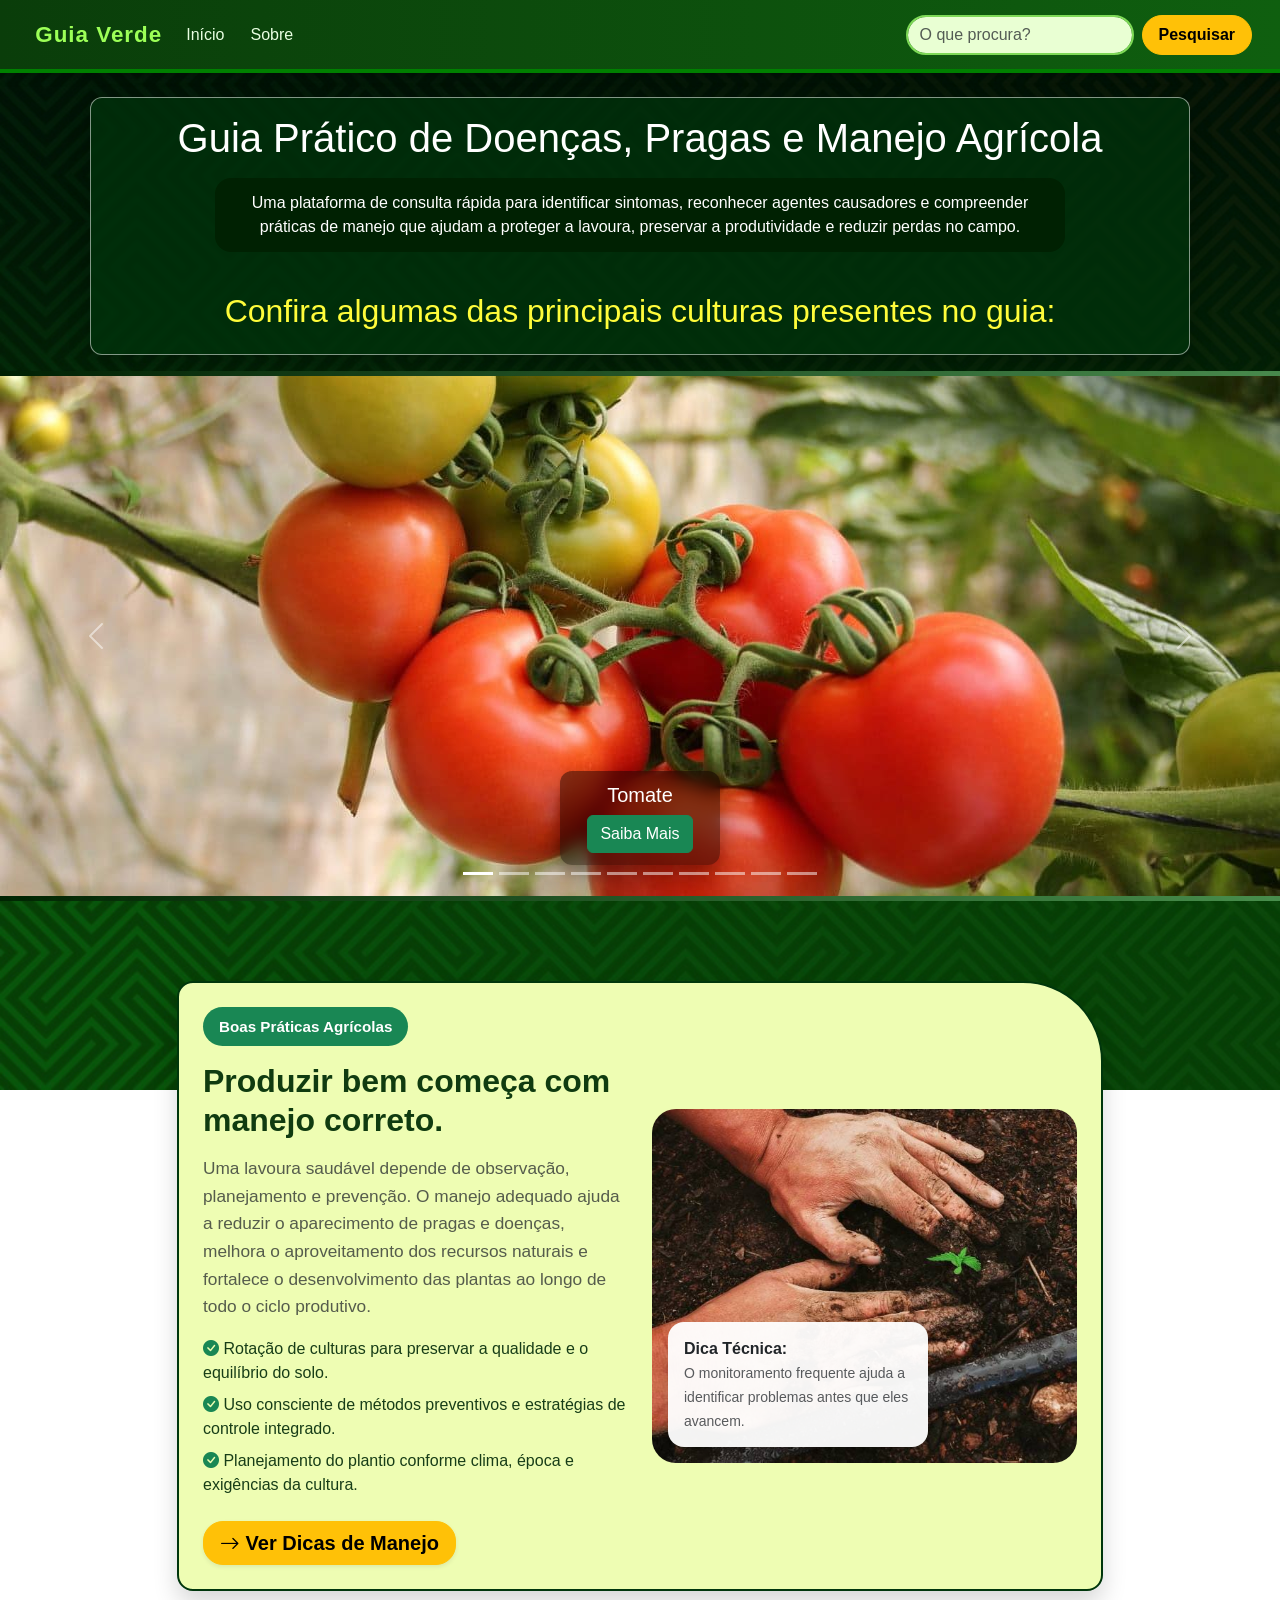
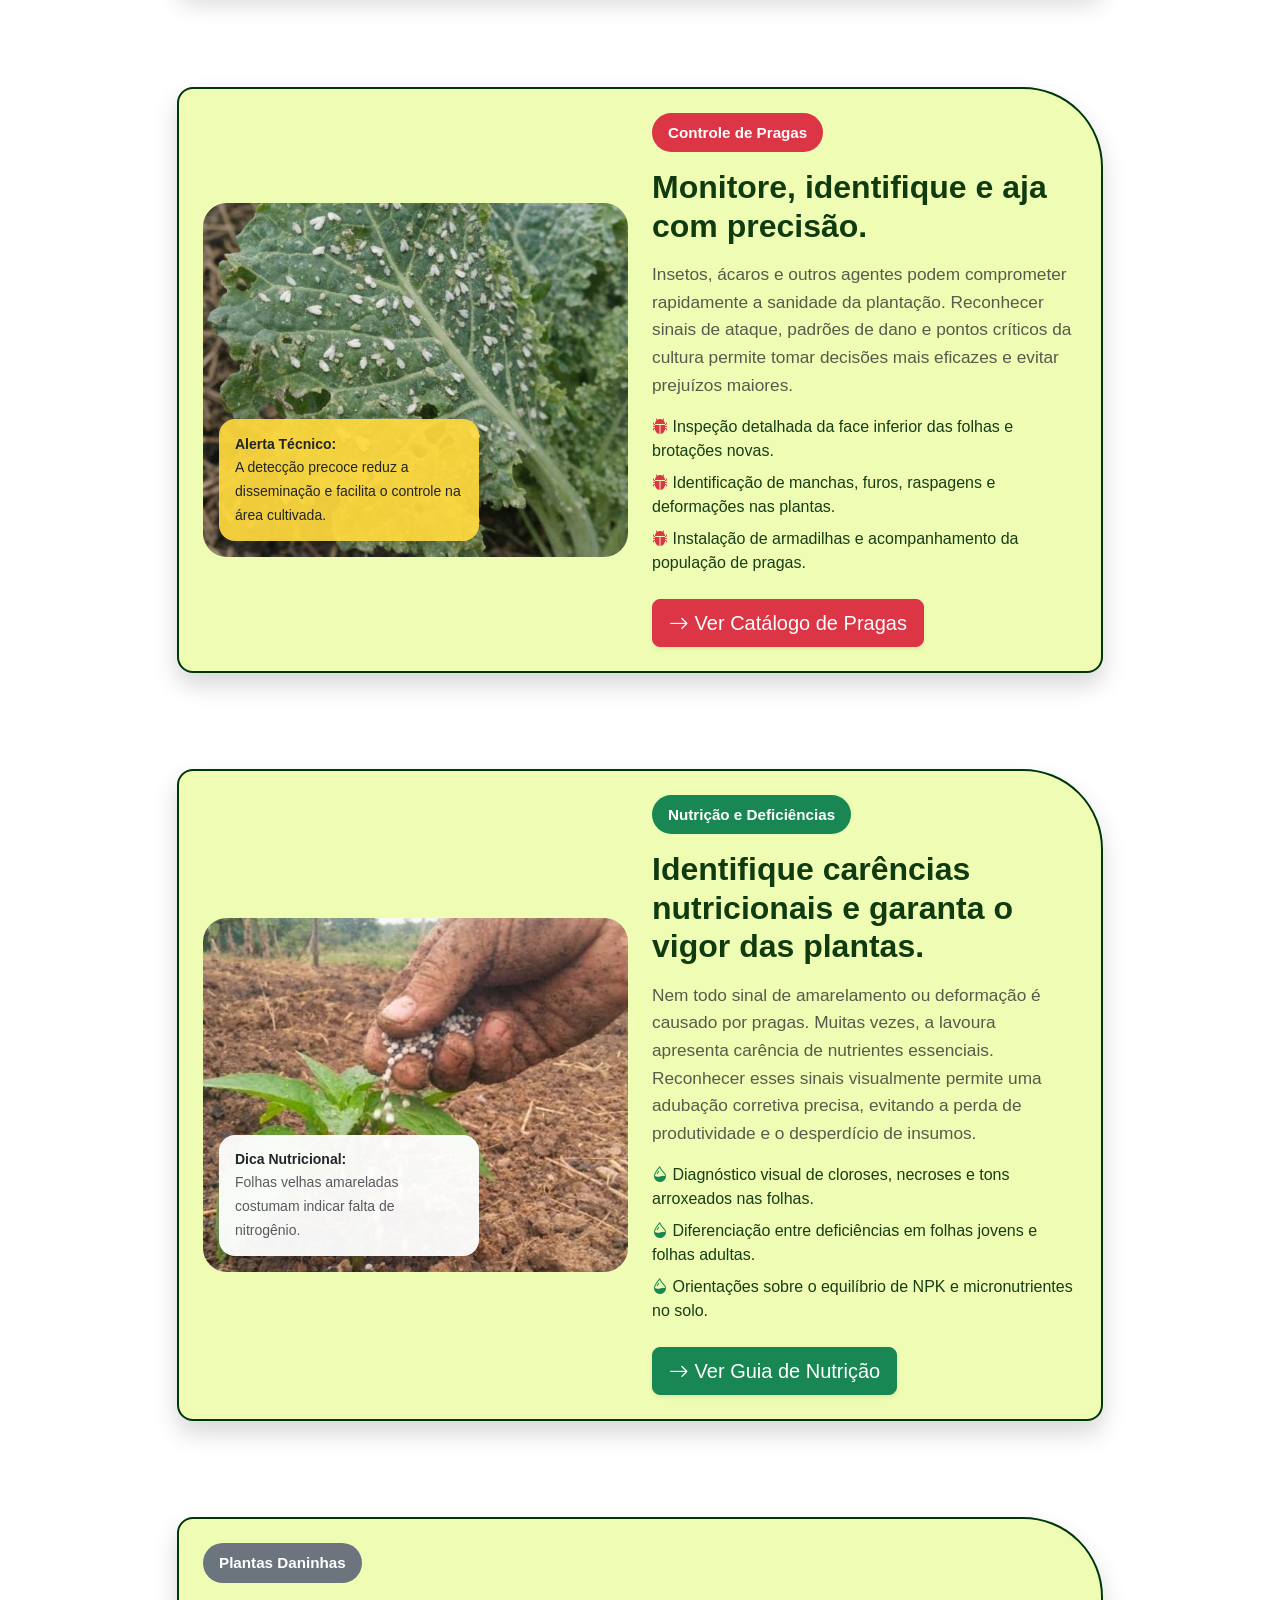
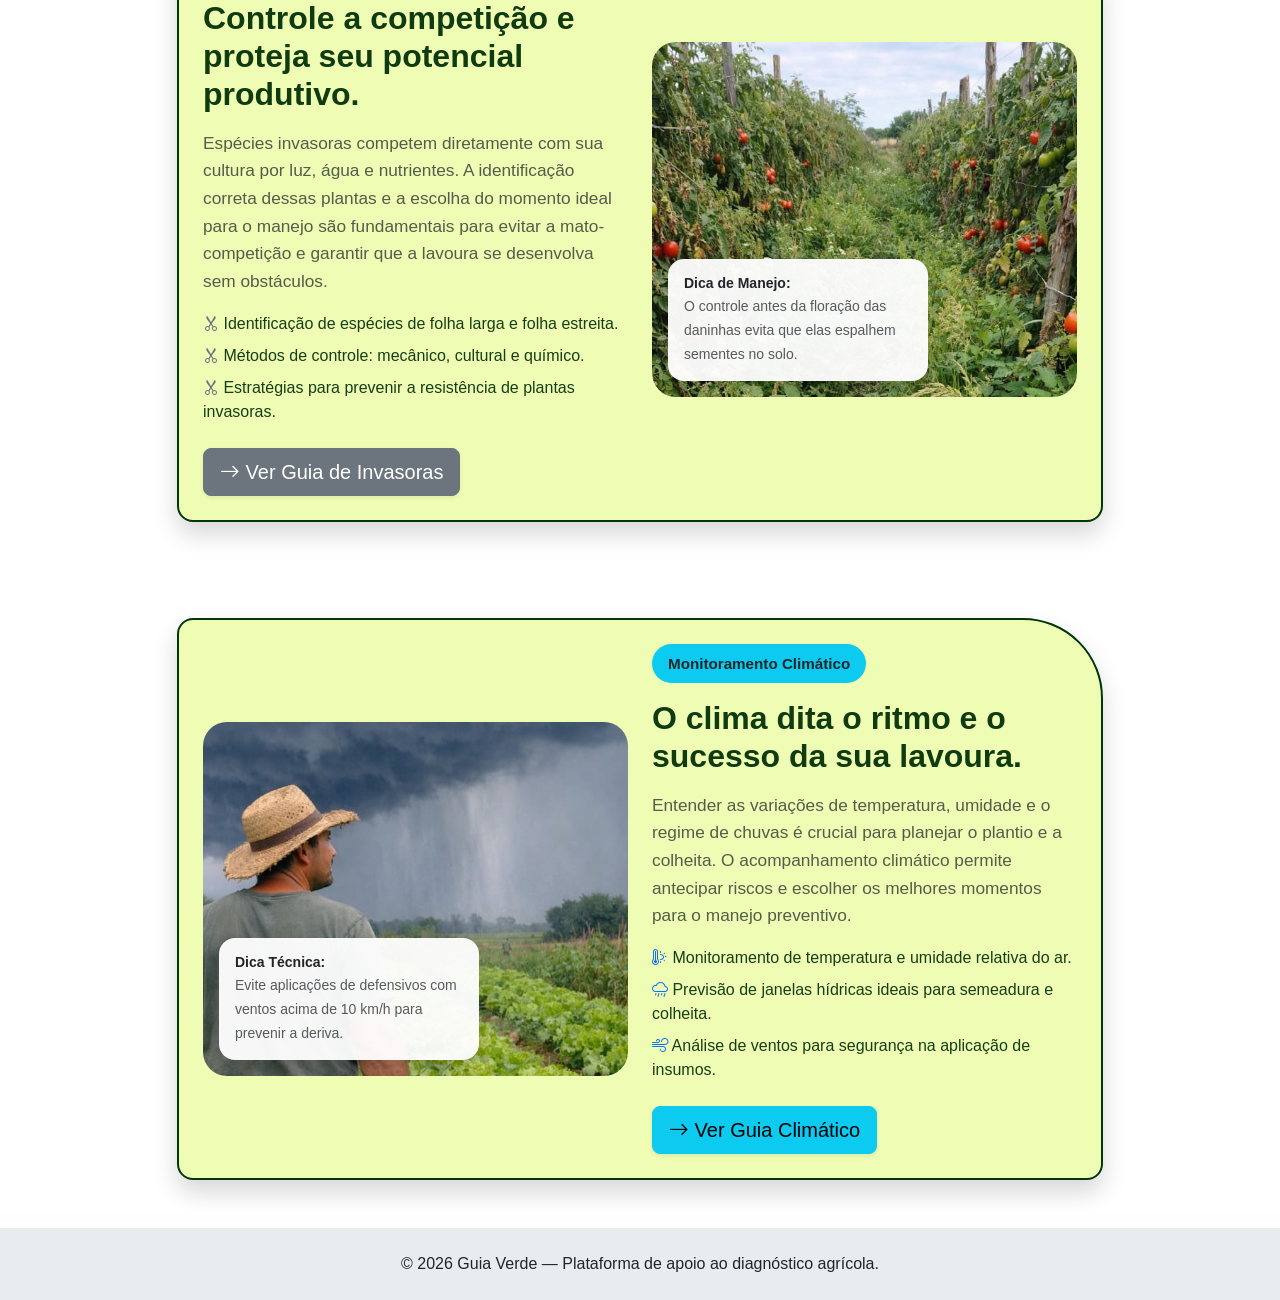
<file: index.html>
<!DOCTYPE html>
<html lang="pt-BR">

<head>
    <meta charset="UTF-8">
    <meta name="viewport" content="width=device-width, initial-scale=1.0">
    <title>Guia Verde | Painel</title>

    <!-- Bootstrap CSS -->
    <link
        href="https://cdn.jsdelivr.net/npm/bootstrap@5.3.8/dist/css/bootstrap.min.css"
        rel="stylesheet"
        integrity="sha384-sRIl4kxILFvY47J16cr9ZwB07vP4J8+LH7qKQnuqkuIAvNWLzeN8tE5YBujZqJLB"
        crossorigin="anonymous">

    <!-- Bootstrap Icons -->
    <link
        rel="stylesheet"
        href="https://cdn.jsdelivr.net/npm/bootstrap-icons@1.13.1/font/bootstrap-icons.min.css">

    <!-- CSS do projeto -->
    <link rel="stylesheet" href="src/css/styles.css">
</head>

<body>

    <!-- ================= NAVBAR ================= -->
    <nav class="navbar navbar-expand-lg navbar-dark">
        <div class="container-fluid">
            <a class="navbar-brand" href="#"><i class="bi bi-leaf d-inline-block align-top" style="font-size: 1.5rem; color: #a7ffab;"></i> Guia Verde</a>

            <button class="navbar-toggler"
                type="button"
                data-bs-toggle="collapse"
                data-bs-target="#navbarSupportedContent"
                aria-controls="navbarSupportedContent"
                aria-expanded="false"
                aria-label="Alternar navegação">
                <span class="navbar-toggler-icon"></span>
            </button>

            <div class="collapse navbar-collapse" id="navbarSupportedContent">

                <!-- Menu -->
                <ul class="navbar-nav me-auto mb-2 mb-lg-0">
                    <li class="nav-item">
                        <a class="nav-link active" aria-current="page" href="index.html">Início</a>
                    </li>

                    <li class="nav-item">
                        <a class="nav-link" href="src/pages/sobre.html">Sobre</a>
                    </li>
                </ul>

                <!-- Busca -->
                <form class="d-flex" role="search">
                    <input class="form-control me-2"
                        type="search"
                        placeholder="O que procura?"
                        aria-label="Pesquisar">
                    <button class="btn btn-warning" type="submit">Pesquisar</button>
                </form>
            </div>
        </div>
    </nav>

    <main>
        <!-- ================= INTRODUÇÃO ================= -->
        <section class="intro mt-4">
            <div class="container text-center">
                <h1>Guia Prático de Doenças, Pragas e Manejo Agrícola</h1>

                <p>
                    Uma plataforma de consulta rápida para identificar sintomas,
                    reconhecer agentes causadores e compreender práticas de manejo
                    que ajudam a proteger a lavoura, preservar a produtividade
                    e reduzir perdas no campo.
                </p>

                <h2 class="mt-4">Confira algumas das principais culturas presentes no guia:</h2>
            </div>
        </section>

        <!-- ================= CAROUSEL ================= -->
        <section class="carousel-section">
            <div id="carouselExampleAutoplaying" class="carousel slide" data-bs-ride="carousel">

                <div class="carousel-indicators">
                    <button type="button" data-bs-target="#carouselExampleAutoplaying" data-bs-slide-to="0" class="active" aria-current="true" aria-label="Slide 1"></button>
                    <button type="button" data-bs-target="#carouselExampleAutoplaying" data-bs-slide-to="1" aria-label="Slide 2"></button>
                    <button type="button" data-bs-target="#carouselExampleAutoplaying" data-bs-slide-to="2" aria-label="Slide 3"></button>
                    <button type="button" data-bs-target="#carouselExampleAutoplaying" data-bs-slide-to="3" aria-label="Slide 4"></button>
                    <button type="button" data-bs-target="#carouselExampleAutoplaying" data-bs-slide-to="4" aria-label="Slide 5"></button>
                    <button type="button" data-bs-target="#carouselExampleAutoplaying" data-bs-slide-to="5" aria-label="Slide 6"></button>
                    <button type="button" data-bs-target="#carouselExampleAutoplaying" data-bs-slide-to="6" aria-label="Slide 7"></button>
                    <button type="button" data-bs-target="#carouselExampleAutoplaying" data-bs-slide-to="7" aria-label="Slide 8"></button>
                    <button type="button" data-bs-target="#carouselExampleAutoplaying" data-bs-slide-to="8" aria-label="Slide 9"></button>
                    <button type="button" data-bs-target="#carouselExampleAutoplaying" data-bs-slide-to="9" aria-label="Slide 10"></button>
                </div>

                <div class="carousel-inner">
                    <div class="carousel-item active">
                        <img src="src/img/carousel/tomate.jpg" class="d-block w-100" alt="Tomate">
                        <div class="carousel-caption">
                            <h5>Tomate</h5>
                            <a href="src/pages/tomate.html" class="btn btn-success">Saiba Mais</a>
                        </div>
                    </div>

                    <div class="carousel-item">
                        <img src="src/img/carousel/mandioca.jpg" class="d-block w-100" alt="Mandioca">
                        <div class="carousel-caption">
                            <h5>Mandioca</h5>
                            <a href="src/pages/mandioca.html" class="btn btn-success">Saiba Mais</a>
                        </div>
                    </div>

                    <div class="carousel-item">
                        <img src="src/img/carousel/alface.jpg" class="d-block w-100" alt="Alface">
                        <div class="carousel-caption">
                            <h5>Alface</h5>
                            <a href="src/pages/alface.html" class="btn btn-success">Saiba Mais</a>
                        </div>
                    </div>

                    <div class="carousel-item">
                        <img src="src/img/carousel/pimentao.jpg" class="d-block w-100" alt="Pimentão">
                        <div class="carousel-caption">
                            <h5>Pimentão</h5>
                            <a href="src/pages/pimentao.html" class="btn btn-success">Saiba Mais</a>
                        </div>
                    </div>

                    <div class="carousel-item">
                        <img src="src/img/carousel/cenoura.jpg" class="d-block w-100" alt="Cenoura">
                        <div class="carousel-caption">
                            <h5>Cenoura</h5>
                            <a href="src/pages/cenoura.html" class="btn btn-success">Saiba Mais</a>
                        </div>
                    </div>

                    <div class="carousel-item">
                        <img src="src/img/carousel/couve.jpg" class="d-block w-100" alt="Couve">
                        <div class="carousel-caption">
                            <h5>Couve</h5>
                            <a href="src/pages/couve.html" class="btn btn-success">Saiba Mais</a>
                        </div>
                    </div>

                    <div class="carousel-item">
                        <img src="src/img/carousel/pepino.jpg" class="d-block w-100" alt="Pepino">
                        <div class="carousel-caption">
                            <h5>Pepino</h5>
                            <a href="src/pages/pepino.html" class="btn btn-success">Saiba Mais</a>
                        </div>
                    </div>

                    <div class="carousel-item">
                        <img src="src/img/carousel/repolho.jpg" class="d-block w-100" alt="Repolho">
                        <div class="carousel-caption">
                            <h5>Repolho</h5>
                            <a href="src/pages/repolho.html" class="btn btn-success">Saiba Mais</a>
                        </div>
                    </div>

                    <div class="carousel-item">
                        <img src="src/img/carousel/cebolinha.jpg" class="d-block w-100" alt="Cebolinha">
                        <div class="carousel-caption">
                            <h5>Cebolinha</h5>
                            <a href="src/pages/cebolinha.html" class="btn btn-success">Saiba Mais</a>
                        </div>
                    </div>

                    <div class="carousel-item">
                        <img src="src/img/carousel/beterraba.jpg" class="d-block w-100" alt="Beterraba">
                        <div class="carousel-caption">
                            <h5>Beterraba</h5>
                            <a href="src/pages/beterraba.html" class="btn btn-success">Saiba Mais</a>
                        </div>
                    </div>
                </div>

                <button class="carousel-control-prev" type="button" data-bs-target="#carouselExampleAutoplaying" data-bs-slide="prev">
                    <span class="carousel-control-prev-icon" aria-hidden="true"></span>
                    <span class="visually-hidden">Anterior</span>
                </button>
                <button class="carousel-control-next" type="button" data-bs-target="#carouselExampleAutoplaying" data-bs-slide="next">
                    <span class="carousel-control-next-icon" aria-hidden="true"></span>
                    <span class="visually-hidden">Próximo</span>
                </button>
            </div>
        </section>

        <!-- ================= BLOCOS INFORMATIVOS ================= -->

        <!-- Boas práticas agrícolas -->
        <section class="info-section py-5">
            <div class="container">
                <div class="row justify-content-center">
                    <div class="col-lg-10">
                        <article class="info-card">
                            <div class="row align-items-center g-4">

                                <div class="col-lg-6">
                                    <div class="info-content">
                                        <span class="badge bg-success mb-3">Boas Práticas Agrícolas</span>

                                        <h2 class="fw-semibold">Produzir bem começa com manejo correto.</h2>

                                        <p class="lead text-muted">
                                            Uma lavoura saudável depende de observação, planejamento e prevenção.
                                            O manejo adequado ajuda a reduzir o aparecimento de pragas e doenças,
                                            melhora o aproveitamento dos recursos naturais e fortalece o desenvolvimento
                                            das plantas ao longo de todo o ciclo produtivo.
                                        </p>

                                        <ul class="list-unstyled mb-4">
                                            <li class="mb-2">
                                                <i class="bi bi-check-circle-fill text-success"></i>
                                                Rotação de culturas para preservar a qualidade e o equilíbrio do solo.
                                            </li>
                                            <li class="mb-2">
                                                <i class="bi bi-check-circle-fill text-success"></i>
                                                Uso consciente de métodos preventivos e estratégias de controle integrado.
                                            </li>
                                            <li class="mb-2">
                                                <i class="bi bi-check-circle-fill text-success"></i>
                                                Planejamento do plantio conforme clima, época e exigências da cultura.
                                            </li>
                                        </ul>

                                        <a href="src/pages/dicas-de-manejo.html" class="btn btn-warning btn-lg shadow-sm">
                                            <i class="bi bi-arrow-right"></i> Ver Dicas de Manejo
                                        </a>
                                    </div>
                                </div>

                                <div class="col-lg-6">
                                    <div class="info-image-wrapper position-relative">
                                        <img src="src/img/cards/muda.jpg"
                                            class="img-fluid rounded-4 shadow info-image"
                                            alt="Produtor monitorando a lavoura">

                                        <div class="info-highlight position-absolute bottom-0 start-0 m-3 d-none d-md-block">
                                            <p class="mb-0 fw-bold text-dark">Dica Técnica:</p>
                                            <small class="text-muted">
                                                O monitoramento frequente ajuda a identificar problemas antes que eles avancem.
                                            </small>
                                        </div>
                                    </div>
                                </div>

                            </div>
                        </article>
                    </div>
                </div>
            </div>
        </section>

        <!-- Controle de pragas -->
        <section class="info-section py-5">
            <div class="container">
                <div class="row justify-content-center">
                    <div class="col-lg-10">
                        <article class="info-card">
                            <div class="row align-items-center g-4">

                                <div class="col-lg-6 order-lg-2">
                                    <div class="info-content">
                                        <span class="badge bg-danger mb-3">Controle de Pragas</span>

                                        <h2 class="fw-semibold">Monitore, identifique e aja com precisão.</h2>

                                        <p class="lead text-muted">
                                            Insetos, ácaros e outros agentes podem comprometer rapidamente
                                            a sanidade da plantação. Reconhecer sinais de ataque, padrões
                                            de dano e pontos críticos da cultura permite tomar decisões
                                            mais eficazes e evitar prejuízos maiores.
                                        </p>

                                        <ul class="list-unstyled mb-4">
                                            <li class="mb-2">
                                                <i class="bi bi-bug-fill text-danger"></i>
                                                Inspeção detalhada da face inferior das folhas e brotações novas.
                                            </li>
                                            <li class="mb-2">
                                                <i class="bi bi-bug-fill text-danger"></i>
                                                Identificação de manchas, furos, raspagens e deformações nas plantas.
                                            </li>
                                            <li class="mb-2">
                                                <i class="bi bi-bug-fill text-danger"></i>
                                                Instalação de armadilhas e acompanhamento da população de pragas.
                                            </li>
                                        </ul>

                                        <a href="src/pages/guia-de-pragas.html" class="btn btn-danger btn-lg shadow-sm">
                                            <i class="bi bi-arrow-right"></i> Ver Catálogo de Pragas
                                        </a>
                                    </div>
                                </div>

                                <div class="col-lg-6 order-lg-1">
                                    <div class="info-image-wrapper position-relative">
                                        <img src="src/img/cards/mosca.jpg"
                                            class="img-fluid rounded-4 shadow info-image"
                                            alt="Identificação de insetos na folha">

                                        <div class="info-highlight info-highlight-warning position-absolute bottom-0 start-0 m-3 d-none d-md-block">
                                            <p class="mb-0 fw-bold text-dark small">Alerta Técnico:</p>
                                            <small class="text-dark">
                                                A detecção precoce reduz a disseminação e facilita o controle na área cultivada.
                                            </small>
                                        </div>
                                    </div>
                                </div>

                            </div>
                        </article>
                    </div>
                </div>
            </div>
        </section>

        <!-- Deficiência Nutricional -->
        <section class="info-section py-5">
            <div class="container">
                <div class="row justify-content-center">
                    <div class="col-lg-10">
                        <article class="info-card">
                            <div class="row align-items-center g-4">

                                <div class="col-lg-6 order-lg-2">
                                    <div class="info-content">
                                        <span class="badge bg-success mb-3">Nutrição e Deficiências</span>

                                        <h2 class="fw-semibold">Identifique carências nutricionais e garanta o vigor das plantas.</h2>

                                        <p class="lead text-muted">
                                            Nem todo sinal de amarelamento ou deformação é causado por pragas.
                                            Muitas vezes, a lavoura apresenta carência de nutrientes essenciais.
                                            Reconhecer esses sinais visualmente permite uma adubação corretiva
                                            precisa, evitando a perda de produtividade e o desperdício de insumos.
                                        </p>

                                        <ul class="list-unstyled mb-4">
                                            <li class="mb-2">
                                                <i class="bi bi-droplet-half text-success"></i>
                                                Diagnóstico visual de cloroses, necroses e tons arroxeados nas folhas.
                                            </li>
                                            <li class="mb-2">
                                                <i class="bi bi-droplet-half text-success"></i>
                                                Diferenciação entre deficiências em folhas jovens e folhas adultas.
                                            </li>
                                            <li class="mb-2">
                                                <i class="bi bi-droplet-half text-success"></i>
                                                Orientações sobre o equilíbrio de NPK e micronutrientes no solo.
                                            </li>
                                        </ul>

                                        <a href="src/pages/guia-nutricao.html" class="btn btn-success btn-lg shadow-sm">
                                            <i class="bi bi-arrow-right"></i> Ver Guia de Nutrição
                                        </a>
                                    </div>
                                </div>

                                <div class="col-lg-6 order-lg-1">
                                    <div class="info-image-wrapper position-relative">
                                        <img src="src/img/cards/adubo.jpg"
                                            class="img-fluid rounded-4 shadow info-image"
                                            alt="Folha com sinais de deficiência nutricional">

                                        <div class="info-highlight position-absolute bottom-0 start-0 m-3 d-none d-md-block">
                                            <p class="mb-0 fw-bold text-dark small">Dica Nutricional:</p>
                                            <small class="text-muted">
                                                Folhas velhas amareladas costumam indicar falta de nitrogênio.
                                            </small>
                                        </div>
                                    </div>
                                </div>

                            </div>
                        </article>
                    </div>
                </div>
            </div>
        </section>

        <!-- Plantas daninhas -->
        <section class="info-section py-5">
            <div class="container">
                <div class="row justify-content-center">
                    <div class="col-lg-10">
                        <article class="info-card">
                            <div class="row align-items-center g-4">

                                <div class="col-lg-6">
                                    <div class="info-content">
                                        <span class="badge bg-secondary mb-3">Plantas Daninhas</span>

                                        <h2 class="fw-semibold">Controle a competição e proteja seu potencial produtivo.</h2>

                                        <p class="lead text-muted">
                                            Espécies invasoras competem diretamente com sua cultura por luz, água e nutrientes.
                                            A identificação correta dessas plantas e a escolha do momento ideal para o manejo
                                            são fundamentais para evitar a mato-competição e garantir que a lavoura se desenvolva
                                            sem obstáculos.
                                        </p>

                                        <ul class="list-unstyled mb-4">
                                            <li class="mb-2">
                                                <i class="bi bi-scissors text-secondary"></i>
                                                Identificação de espécies de folha larga e folha estreita.
                                            </li>
                                            <li class="mb-2">
                                                <i class="bi bi-scissors text-secondary"></i>
                                                Métodos de controle: mecânico, cultural e químico.
                                            </li>
                                            <li class="mb-2">
                                                <i class="bi bi-scissors text-secondary"></i>
                                                Estratégias para prevenir a resistência de plantas invasoras.
                                            </li>
                                        </ul>

                                        <a href="src/pages/plantas-daninhas.html" class="btn btn-secondary btn-lg shadow-sm">
                                            <i class="bi bi-arrow-right"></i> Ver Guia de Invasoras
                                        </a>
                                    </div>
                                </div>

                                <div class="col-lg-6">
                                    <div class="info-image-wrapper position-relative">
                                        <img src="src/img/cards/mato.jpg"
                                            class="img-fluid rounded-4 shadow info-image"
                                            alt="Identificação de plantas invasoras no campo">

                                        <div class="info-highlight position-absolute bottom-0 start-0 m-3 d-none d-md-block">
                                            <p class="mb-0 fw-bold text-dark small">Dica de Manejo:</p>
                                            <small class="text-muted">
                                                O controle antes da floração das daninhas evita que elas espalhem sementes no solo.
                                            </small>
                                        </div>
                                    </div>
                                </div>

                            </div>
                        </article>
                    </div>
                </div>
            </div>
        </section>
    </main>

    <!-- Monitoramento climático -->
    <section class="info-section py-5">
        <div class="container">
            <div class="row justify-content-center">
                <div class="col-lg-10">
                    <article class="info-card">
                        <div class="row align-items-center g-4">

                            <div class="col-lg-6 order-lg-2">
                                <div class="info-content">
                                    <span class="badge bg-info text-dark mb-3">Monitoramento Climático</span>

                                    <h2 class="fw-semibold">O clima dita o ritmo e o sucesso da sua lavoura.</h2>

                                    <p class="lead text-muted">
                                        Entender as variações de temperatura, umidade e o regime de chuvas é crucial
                                        para planejar o plantio e a colheita. O acompanhamento climático permite
                                        antecipar riscos e escolher os melhores momentos para o manejo preventivo.
                                    </p>

                                    <ul class="list-unstyled mb-4">
                                        <li class="mb-2">
                                            <i class="bi bi-thermometer-sun text-primary"></i>
                                            Monitoramento de temperatura e umidade relativa do ar.
                                        </li>
                                        <li class="mb-2">
                                            <i class="bi bi-cloud-rain text-primary"></i>
                                            Previsão de janelas hídricas ideais para semeadura e colheita.
                                        </li>
                                        <li class="mb-2">
                                            <i class="bi bi-wind text-primary"></i>
                                            Análise de ventos para segurança na aplicação de insumos.
                                        </li>
                                    </ul>

                                    <a href="src/pages/clima.html" class="btn btn-info btn-lg shadow-sm">
                                        <i class="bi bi-arrow-right"></i> Ver Guia Climático
                                    </a>
                                </div>
                            </div>

                            <div class="col-lg-6 order-lg-1">
                                <div class="info-image-wrapper position-relative">
                                    <img src="src/img/cards/clima.jpg"
                                        class="img-fluid rounded-4 shadow info-image"
                                        alt="Monitoramento meteorológico no campo">

                                    <div class="info-highlight position-absolute bottom-0 start-0 m-3 d-none d-md-block">
                                        <p class="mb-0 fw-bold text-dark small">Dica Técnica:</p>
                                        <small class="text-muted">
                                            Evite aplicações de defensivos com ventos acima de 10 km/h para prevenir a deriva.
                                        </small>
                                    </div>
                                </div>
                            </div>

                        </div>
                    </article>
                </div>
            </div>
        </div>
    </section>
    
    <!-- ================= RODAPÉ ================= -->
    <footer class="py-4 text-center bg-body-secondary">
        <div class="container">
            <p class="mb-0">
                © 2026 Guia Verde — Plataforma de apoio ao diagnóstico agrícola.
            </p>
        </div>
    </footer>

    <!-- Bootstrap JS -->
    <script
        src="https://cdn.jsdelivr.net/npm/bootstrap@5.3.8/dist/js/bootstrap.bundle.min.js"
        integrity="sha384-FKyoEForCGlyvwx9Hj09JcYn3nv7wiPVlz7YYwJrWVcXK/BmnVDxM+D2scQbITxI"
        crossorigin="anonymous"></script>

</body>

</html>
</file>
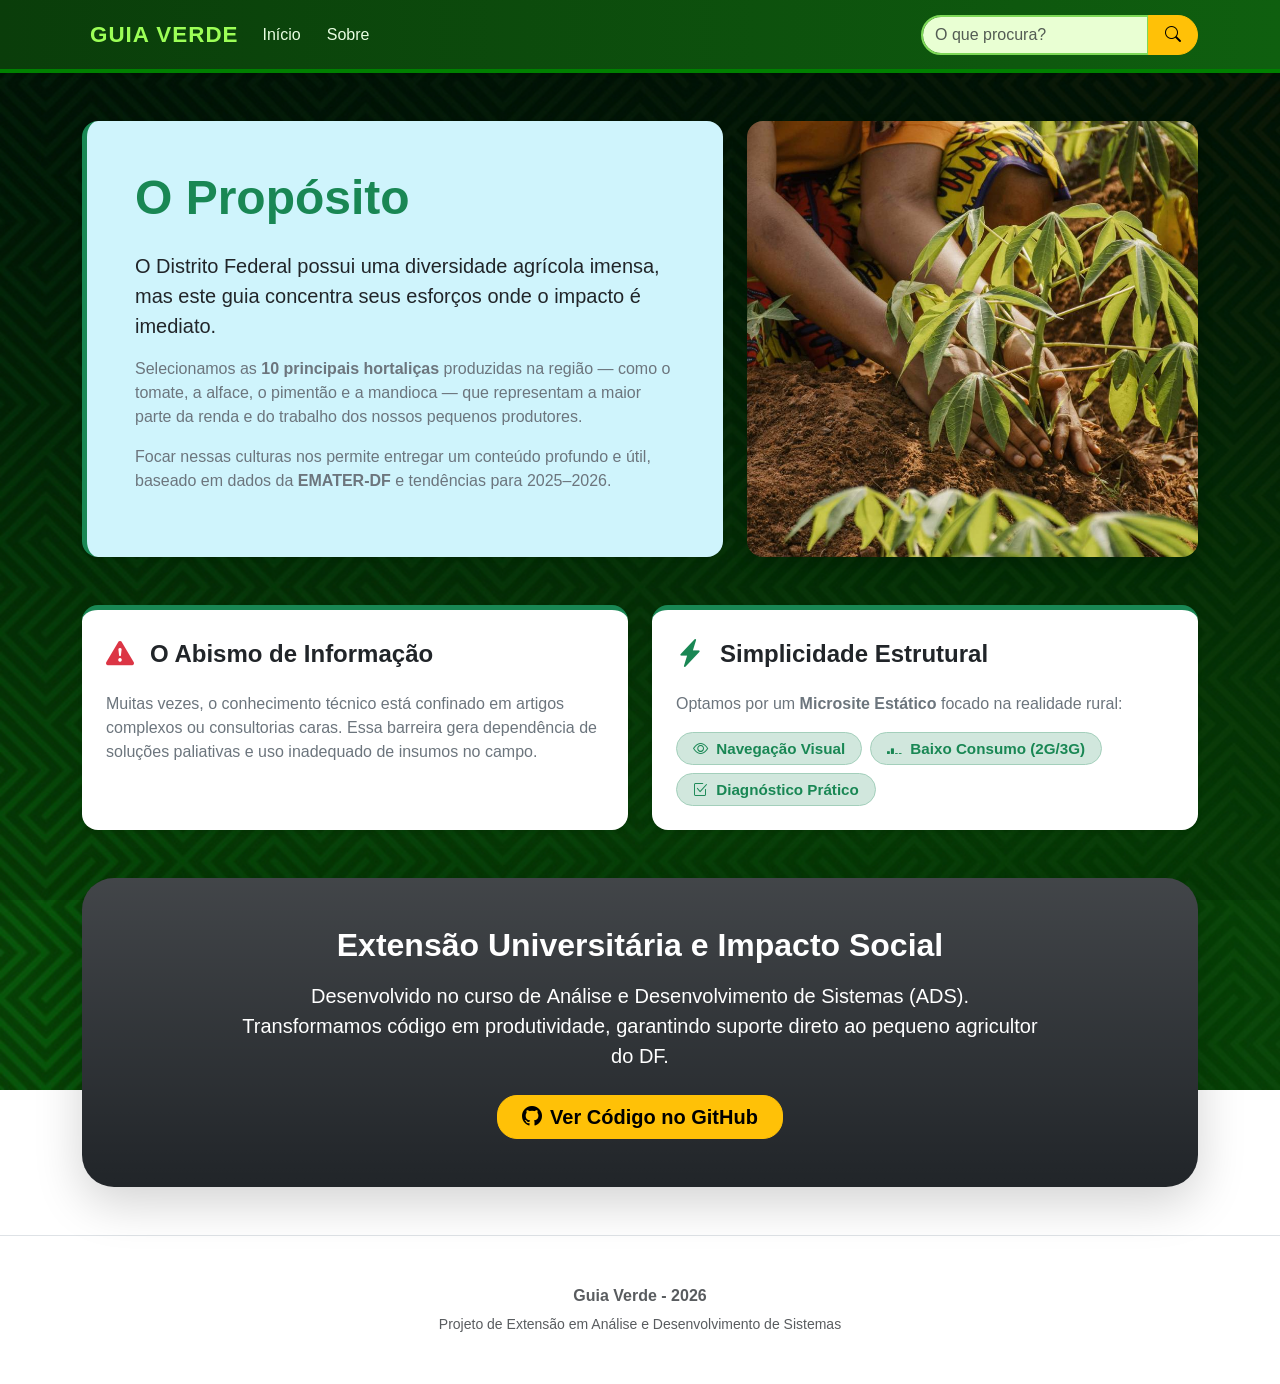
<file: src/pages/sobre.html>
<!DOCTYPE html>
<html lang="pt-BR">
<head>
    <meta charset="UTF-8">
    <meta name="viewport" content="width=device-width, initial-scale=1.0">
    <title>Guia Verde | Sobre o Projeto</title>
    <link href="https://cdn.jsdelivr.net/npm/bootstrap@5.3.3/dist/css/bootstrap.min.css" rel="stylesheet">
    <link rel="stylesheet" href="https://cdn.jsdelivr.net/npm/bootstrap-icons@1.11.3/font/bootstrap-icons.min.css">
    <link rel="stylesheet" href="../css/styles.css">

</head>

<body class="bg-light">

    <nav class="navbar navbar-expand-lg navbar-dark bg-success shadow-sm sticky-top">
        <div class="container">
            <a class="navbar-brand d-flex align-items-center" href="#">
                <i class="bi bi-leaf-fill me-2" style="font-size: 1.5rem; color: #a7ffab;"></i> 
                <span class="fw-bold text-uppercase tracking-wider">Guia Verde</span>
            </a>
            <button class="navbar-toggler" type="button" data-bs-toggle="collapse" data-bs-target="#navbarNav">
                <span class="navbar-toggler-icon"></span>
            </button>
            <div class="collapse navbar-collapse" id="navbarNav">
                <ul class="navbar-nav me-auto">
                    <li class="nav-item"><a class="nav-link" href="../../index.html">Início</a></li>
                    <li class="nav-item"><a class="nav-link active" href="sobre.html">Sobre</a></li>
                </ul>
                <form class="d-flex" role="search">
                    <div class="input-group">
                        <input class="form-control" type="search" placeholder="O que procura?">
                        <button class="btn btn-warning" type="submit border-start-0"><i class="bi bi-search"></i></button>
                    </div>
                </form>
            </div>
        </div>
    </nav>

    <main class="container my-5">
        
        <section class="row align-items-stretch g-4 mb-5">
            <div class="col-lg-7">
                <div class="h-100 p-4 bg-info-subtle p-md-5 rounded-4 shadow-sm border-start border-success border-5">
                    <h1 class="display-5 fw-bold text-success mb-4">O Propósito</h1>
                    <p class="lead text-dark">
                        O Distrito Federal possui uma diversidade agrícola imensa, mas este guia concentra seus esforços onde o impacto é imediato. 
                    </p>
                    <p class="text-secondary">
                        Selecionamos as <strong>10 principais hortaliças</strong> produzidas na região — como o tomate, a alface, o pimentão e a mandioca — que representam a maior parte da renda e do trabalho dos nossos pequenos produtores.
                    </p>
                    <p class="text-secondary">
                        Focar nessas culturas nos permite entregar um conteúdo profundo e útil, baseado em dados da <strong>EMATER-DF</strong> e tendências para 2025–2026.
                    </p>
                </div>
            </div>
            <div class="col-lg-5">
                <div class="h-100 position-relative">
                    <img src="../img/pages/plantio.jpg" alt="Plantação de Hortaliças" class="w-100 h-100 object-fit-cover rounded-4 shadow">
                </div>
            </div>
        </section>

        <div class="row g-4 mb-5">
            <div class="col-md-6">
                <div class="card h-100 border-0 shadow-sm rounded-4 custom-border-top hover-shadow">
                    <div class="card-body p-4">
                        <div class="d-flex align-items-center mb-3">
                            <i class="bi bi-exclamation-triangle-fill text-danger fs-3 me-3"></i>
                            <h3 class="h4 fw-bold m-0">O Abismo de Informação</h3>
                        </div>
                        <p class="text-secondary">
                            Muitas vezes, o conhecimento técnico está confinado em artigos complexos ou consultorias caras. Essa barreira gera dependência de soluções paliativas e uso inadequado de insumos no campo.
                        </p>
                    </div>
                </div>
            </div>

            <div class="col-md-6">
                <div class="card h-100 border-0 shadow-sm rounded-4 custom-border-top hover-shadow">
                    <div class="card-body p-4">
                        <div class="d-flex align-items-center mb-3">
                            <i class="bi bi-lightning-charge-fill text-success fs-3 me-3"></i>
                            <h3 class="h4 fw-bold m-0">Simplicidade Estrutural</h3>
                        </div>
                        <p class="text-secondary mb-3">Optamos por um <strong>Microsite Estático</strong> focado na realidade rural:</p>
                        <div class="d-flex flex-wrap gap-2">
                            <span class="badge bg-success-subtle text-success border border-success-subtle rounded-pill p-2 px-3">
                                <i class="bi bi-eye me-1"></i> Navegação Visual
                            </span>
                            <span class="badge bg-success-subtle text-success border border-success-subtle rounded-pill p-2 px-3">
                                <i class="bi bi-reception-2 me-1"></i> Baixo Consumo (2G/3G)
                            </span>
                            <span class="badge bg-success-subtle text-success border border-success-subtle rounded-pill p-2 px-3">
                                <i class="bi bi-check2-square me-1"></i> Diagnóstico Prático
                            </span>
                        </div>
                    </div>
                </div>
            </div>
        </div>

        <section class="p-5 bg-dark text-white rounded-5 shadow-lg text-center overflow-hidden position-relative">
            <div class="position-absolute top-0 start-0 w-100 h-100 bbg-black bg-gradient"></div>
            <div class="position-relative z-1">
                <h2 class="fw-bold mb-3">Extensão Universitária e Impacto Social</h2>
                <p class="lead mb-4 mx-auto" style="max-width: 800px;">
                    Desenvolvido no curso de <strong>Análise e Desenvolvimento de Sistemas (ADS)</strong>. Transformamos código em produtividade, garantindo suporte direto ao pequeno agricultor do DF.
                </p>
                <div class="d-flex justify-content-center gap-3">
                    <a href="https://github.com/gsf-permutado/catalogo-hortalicas" target="_blank" class="btn btn-warning btn-lg px-4 fw-bold">
                        <i class="bi bi-github me-2"></i>Ver Código no GitHub
                    </a>
                </div>
            </div>
        </section>

    </main>

    <footer class="py-5 bg-white border-top">
        <div class="container text-center text-muted">
            <p class="mb-1 fw-bold">Guia Verde - 2026</p>
            <small>Projeto de Extensão em Análise e Desenvolvimento de Sistemas</small>
        </div>
    </footer>

    <script src="https://cdn.jsdelivr.net/npm/bootstrap@5.3.3/dist/js/bootstrap.bundle.min.js"></script>
</body>
</html>
</file>
<file: src/css/styles.css>
body {
    background-image: url("../img/bg/background.jpg");
    background-size: cover;
    background-position: center;
    background-repeat: no-repeat;
    background-attachment: fixed;
    min-height: 100vh;
    font-family: Arial, Helvetica, sans-serif;
}

/* Overlay suave para melhorar leitura */
body::before {
    content: "";
    position: fixed;
    inset: 0;
    background: rgba(0, 20, 0, 0.18);
    z-index: -1;
}

/* ================= NAVBAR ================= */
.navbar {
    background: linear-gradient(90deg, #0a3d0a, #0f5f0f);
    padding: 0.8rem 1rem;
    box-shadow: 0 3px 10px rgba(0, 0, 0, 0.25);
    border-bottom: 4px solid green;
}

.navbar-brand {
    font-weight: 700;
    font-size: 1.4rem;
    color: #9cff57 !important;
    letter-spacing: 1px;
    transition: 0.3s ease;
}

.navbar-brand:hover {
    color: #c7ff8c !important;
    transform: scale(1.05);
}

.navbar-nav .nav-link {
    color: #e9ffe2 !important;
    font-weight: 500;
    margin-right: 10px;
    transition: 0.3s ease;
}

.navbar-nav .nav-link:hover {
    color: #9cff57 !important;
    transform: translateY(-1px);
}

.navbar-toggler {
    border: 2px solid #9cff57;
    background-color: rgba(0, 0, 0, 0.4);
    transition: 0.3s ease;
}

.navbar-toggler:hover {
    background-color: rgba(0, 0, 0, 0.6);
    border-color: #2b4617;
}

.navbar-toggler:focus {
    box-shadow: none;
}

/* ================= FORMULÁRIO ================= */
.form-control {
    background-color: #e9ffd3;
    border: 2px solid #7ed957;
    border-radius: 20px;
}

.form-control:focus {
    box-shadow: 0 0 10px rgba(126, 217, 87, 0.7);
    border-color: #7ed957;
    background-color: #f4ffe9;
}

.btn-warning {
    border-radius: 20px;
    font-weight: 600;
    padding: 6px 16px;
    transition: 0.3s ease;
}

.btn-warning:hover {
    transform: scale(1.05);
}

/* ================= DROPDOWN ================= */
.dropdown-menu {
    border-radius: 10px;
    border: none;
    box-shadow: 0 5px 15px rgba(0, 0, 0, 0.2);
}

.dropdown-item {
    padding: 8px 15px;
    transition: 0.2s ease;
}

.dropdown-item:hover {
    background-color: #e7ffd5;
    color: #0a3d0a;
}

/* ================= INTRO ================= */
.intro {
    color: white;
    background-color: rgba(0, 54, 12, 0.7);
    border: 0.1px rgba(255, 255, 255, 0.508) solid;
    backdrop-filter: blur(2px);
    padding: 1rem;
    border-radius: 12px;
    margin: 1rem auto;
    max-width: 1100px;
    box-shadow: 0 8px 22px rgba(0, 0, 0, 0.2);
}

.intro h1 {
    margin-bottom: 1rem;
}

.intro p {
    color: white;
    background-color: rgba(0, 32, 2, 0.85);
    border-radius: 1rem;
    padding: 0.8rem 1rem;
    display: inline-block;
    max-width: 850px;
}

.intro h2 {
    color: rgb(255, 252, 58);
    margin-top: 1rem;
}

/* ================= CAROUSEL ================= */
.carousel-section {
    margin-bottom: 2rem;
}

.carousel-inner {
    border-top: 5px solid;
    border-bottom: 5px solid;
    border-image-source: linear-gradient(to right, rgba(0, 32, 2, 0.85), rgba(84, 156, 89, 0.85));
    border-image-slice: 1;
    overflow: hidden;
}

.carousel-item img {
    max-height: 520px;
    object-fit: cover;
}

.carousel-caption {
    position: absolute;
    left: 50% !important;
    right: auto !important;
    bottom: 1rem;
    transform: translateX(-50%);
    
    width: 10rem;
    padding: 12px;
    margin-bottom: 15px;

    background: rgba(0, 0, 0, 0.45);
    backdrop-filter: blur(8px);
    border-radius: 12px;
    text-align: center;

    box-shadow: 0 10px 25px rgba(0, 0, 0, 0.4);
}

.carousel-caption h5 {
    margin-bottom: 0.5rem;
}

.carousel-caption .btn {
    display: inline-block;
    width: auto;
}

/* ================= BADGES ================= */
.badge {
    padding: 0.75rem 1rem;
    font-size: 0.95rem;
    border-radius: 999px;
}

/* ================= SEÇÕES INFORMATIVAS ================= */
.info-section {
    background-color: transparent !important;
}

.info-card {
    background: rgb(238, 253, 179);
    border: 2px rgb(0, 54, 12) solid;
    border-top-right-radius: 5rem;
    border-bottom-left-radius: 1rem;
    border-bottom-right-radius: 1rem;
    border-top-left-radius: 1rem;
    padding: 1.5rem;
    box-shadow: 0 12px 24px rgba(0, 0, 0, 0.16);
}

.info-content h2 {
    color: #103b10;
    margin-bottom: 1rem;
}

.info-content .lead {
    font-size: 1.08rem;
    line-height: 1.6;
}

.info-content ul li {
    font-size: 1rem;
    color: #173d17;
}

.info-image-wrapper {
    overflow: hidden;
    border-radius: 1.5rem;
}

.info-image {
    width: 100%;
    height: 100%;
    min-height: 320px;
    object-fit: cover;
}

/* Caixa destacada sobre imagem */
.info-highlight {
    background-color: rgba(255, 255, 255, 0.95);
    padding: 0.9rem 1rem;
    border-radius: 1rem;
    max-width: 260px;
    box-shadow: 0 8px 20px rgba(0, 0, 0, 0.18);
}

.info-highlight-warning {
    background-color: rgba(255, 217, 61, 0.92);
}

/* Elementos do sobre */
.custom-border-top { 
    border-top: 5px solid #198754 !important; 
}

.hover-shadow:hover { 
    transform: translateY(-5px); 
    transition: 0.3s; 
}

.bg-gradient-success { 
    background: linear-gradient(45deg, #198754, #28a745); 
}

/* ================= AJUSTES BOOTSTRAP ================= */
.bg-light,
.bg-white {
    background-color: transparent !important;
}

/* ================= RESPONSIVIDADE ================= */
@media (max-width: 991.98px) {
    .carousel-caption {
        right: 10%;
        left: 10%;
        bottom: 1.5rem;
    }

    .info-card {
        padding: 1.2rem;
    }

    .info-image {
        min-height: 260px;
    }
}

@media (max-width: 767.98px) {
    .intro {
        margin: 1rem;
        padding: 1rem 0.8rem;
    }

    .intro p {
        display: block;
        width: 100%;
    }

    .carousel-caption {
        right: 8%;
        left: 8%;
        bottom: 1rem;
        padding: 0.7rem;
    }

    .carousel-caption h5 {
        font-size: 1.1rem;
    }

    .carousel-caption .btn {
        font-size: 0.9rem;
        padding: 0.45rem 0.9rem;
    }

    .info-highlight {
        position: static !important;
        margin-top: 1rem !important;
        max-width: 100%;
    }
}
</file>
